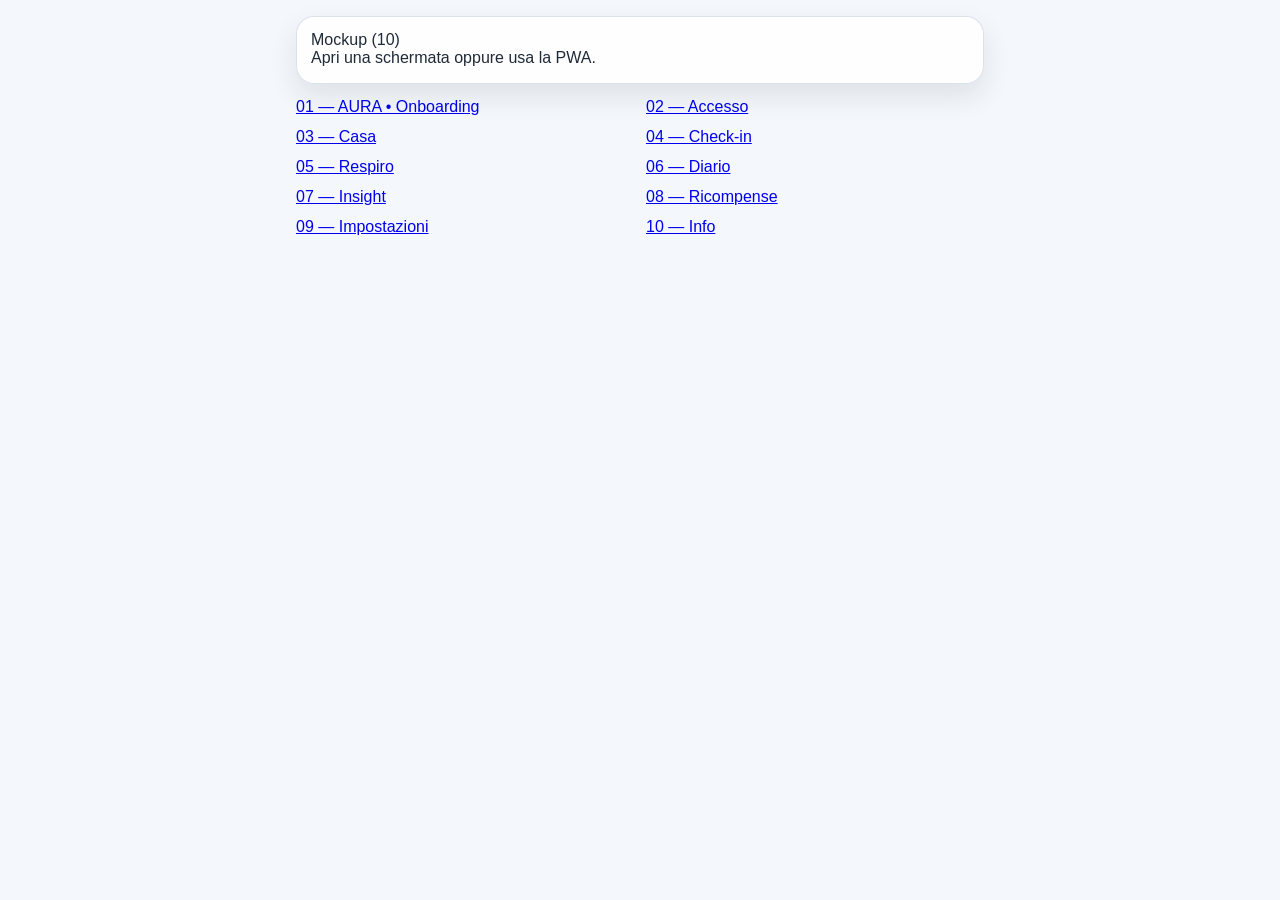
<file: screens/index.html>
<!doctype html><html lang="it"><head>
<meta charset="utf-8"/><meta name="viewport" content="width=device-width,initial-scale=1"/>
<link rel="stylesheet" href="../styles.css"/><title>Mockup • AURA</title></head>
<body><div style="max-width:720px;margin:0 auto;padding:16px 16px 40px;">
<div class="card"><div class="h1">Mockup (10)</div><div class="p">Apri una schermata oppure usa la PWA.</div></div>
<div class="grid2">
<a class="btn" href="01_onboarding.html">01 — AURA • Onboarding</a>
<a class="btn" href="02_login.html">02 — Accesso</a>
<a class="btn" href="03_home.html">03 — Casa</a>
<a class="btn" href="04_checkin.html">04 — Check‑in</a>
<a class="btn" href="05_breath.html">05 — Respiro</a>
<a class="btn" href="06_journal.html">06 — Diario</a>
<a class="btn" href="07_insights.html">07 — Insight</a>
<a class="btn" href="08_rewards.html">08 — Ricompense</a>
<a class="btn" href="09_settings.html">09 — Impostazioni</a>
<a class="btn" href="10_profile.html">10 — Info</a>
</div>
</div></body></html>
</file>
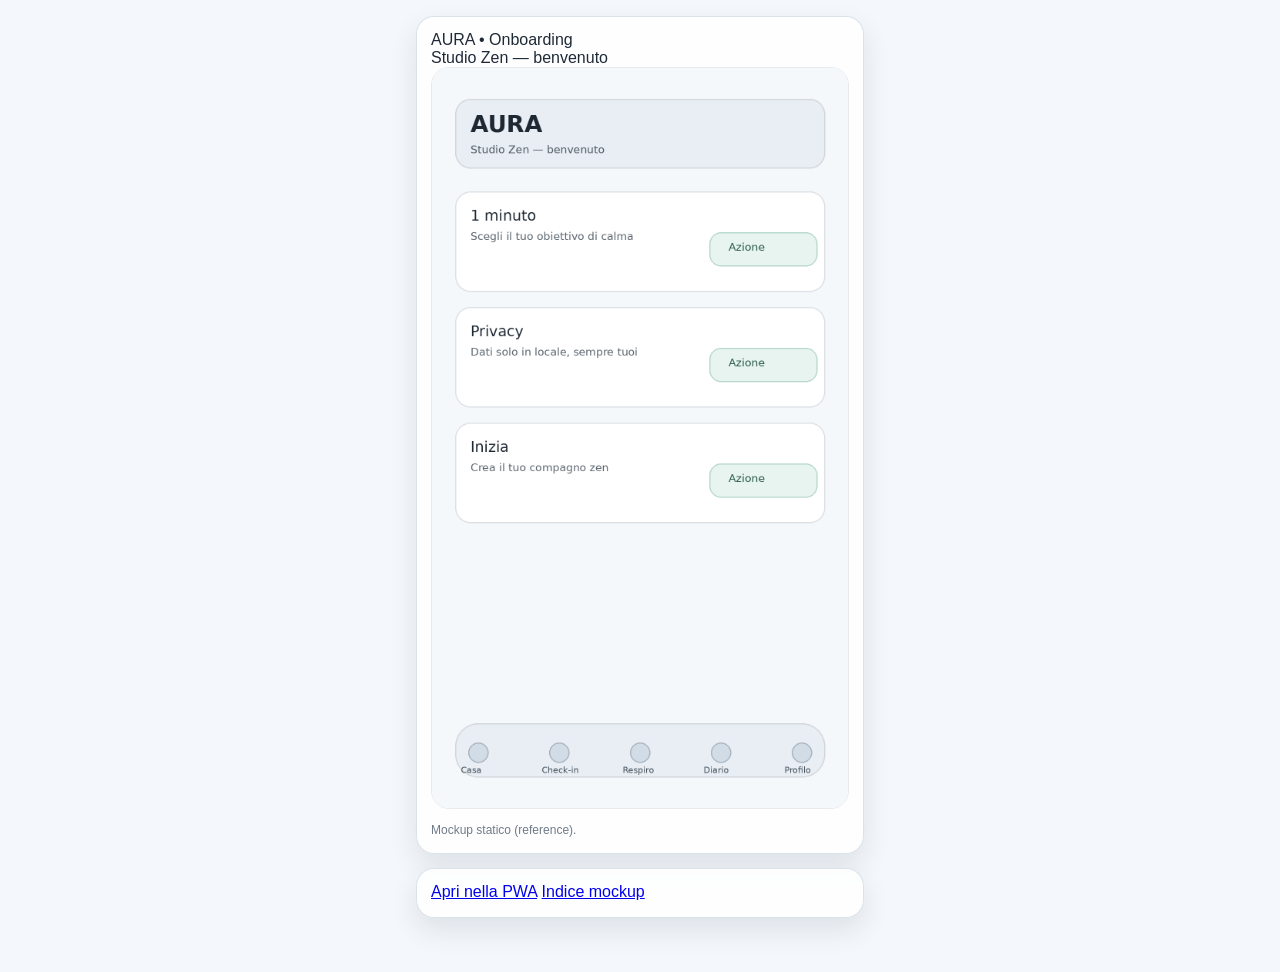
<file: screens/01_onboarding.html>
<!doctype html>
<html lang="it">
<head>
<meta charset="utf-8"/>
<meta name="viewport" content="width=device-width,initial-scale=1,viewport-fit=cover"/>
<link rel="stylesheet" href="../styles.css"/>
<title>AURA • Onboarding • AURA</title>
</head>
<body>
  <div style="max-width:480px;margin:0 auto;padding:16px 16px 40px;">
    <div class="card">
      <div class="h1">AURA • Onboarding</div>
      <div class="p">Studio Zen — benvenuto</div>
      <img src="../assets/mockups/01_onboarding.png" alt="AURA • Onboarding" style="width:100%;border-radius:18px;border:1px solid rgba(229,231,235,.9);"/>
      <div class="small" style="margin-top:10px;">Mockup statico (reference).</div>
    </div>
    <div class="card">
      <a class="btn" href="../index.html#/">Apri nella PWA</a>
      <a class="btn" style="margin-top:10px;" href="./index.html">Indice mockup</a>
    </div>
  </div>
</body>
</html>
</file>
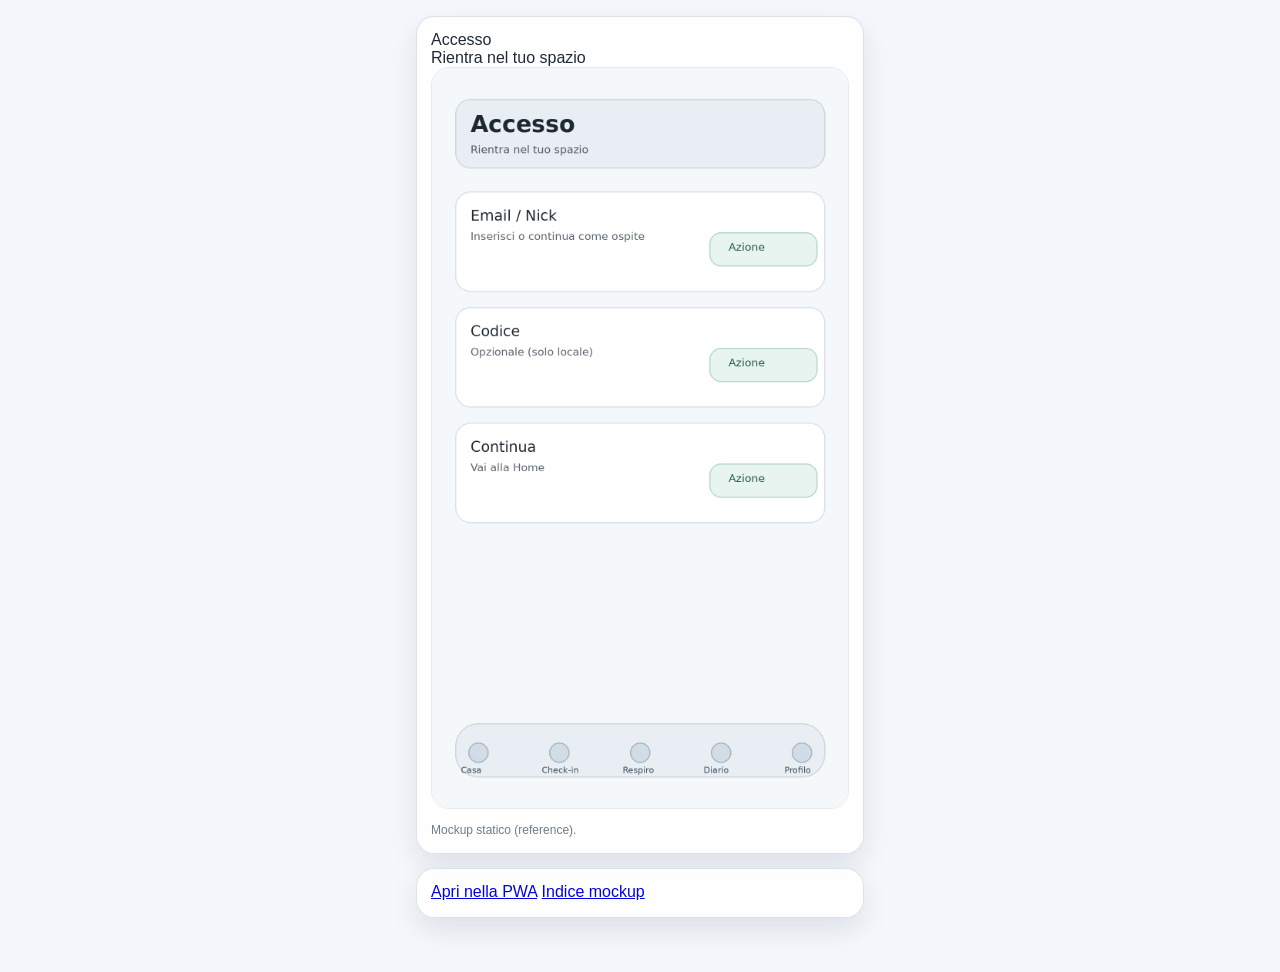
<file: screens/02_login.html>
<!doctype html>
<html lang="it">
<head>
<meta charset="utf-8"/>
<meta name="viewport" content="width=device-width,initial-scale=1,viewport-fit=cover"/>
<link rel="stylesheet" href="../styles.css"/>
<title>Accesso • AURA</title>
</head>
<body>
  <div style="max-width:480px;margin:0 auto;padding:16px 16px 40px;">
    <div class="card">
      <div class="h1">Accesso</div>
      <div class="p">Rientra nel tuo spazio</div>
      <img src="../assets/mockups/02_login.png" alt="Accesso" style="width:100%;border-radius:18px;border:1px solid rgba(229,231,235,.9);"/>
      <div class="small" style="margin-top:10px;">Mockup statico (reference).</div>
    </div>
    <div class="card">
      <a class="btn" href="../index.html#/login">Apri nella PWA</a>
      <a class="btn" style="margin-top:10px;" href="./index.html">Indice mockup</a>
    </div>
  </div>
</body>
</html>
</file>
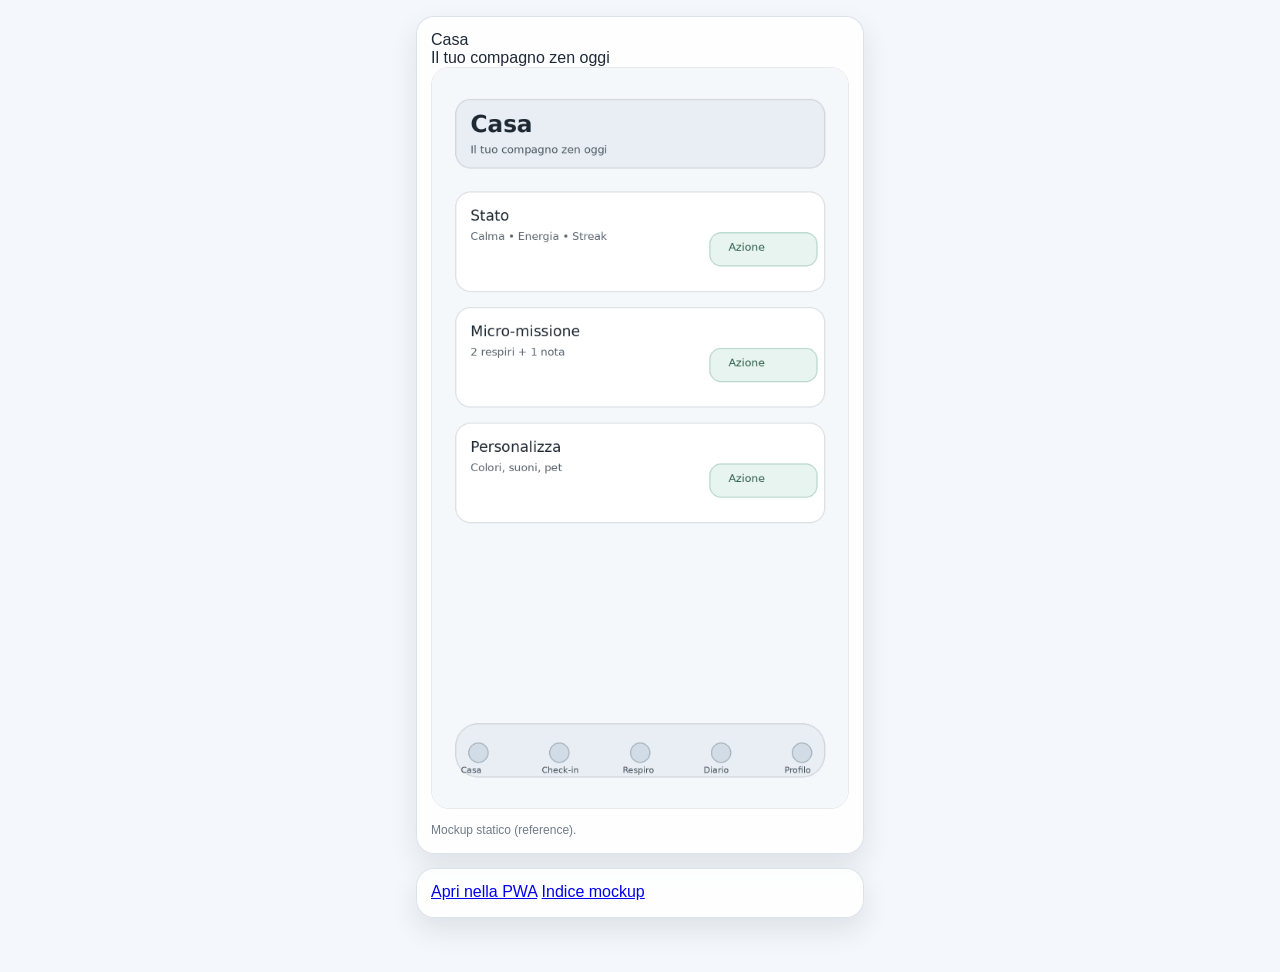
<file: screens/03_home.html>
<!doctype html>
<html lang="it">
<head>
<meta charset="utf-8"/>
<meta name="viewport" content="width=device-width,initial-scale=1,viewport-fit=cover"/>
<link rel="stylesheet" href="../styles.css"/>
<title>Casa • AURA</title>
</head>
<body>
  <div style="max-width:480px;margin:0 auto;padding:16px 16px 40px;">
    <div class="card">
      <div class="h1">Casa</div>
      <div class="p">Il tuo compagno zen oggi</div>
      <img src="../assets/mockups/03_home_pet.png" alt="Casa" style="width:100%;border-radius:18px;border:1px solid rgba(229,231,235,.9);"/>
      <div class="small" style="margin-top:10px;">Mockup statico (reference).</div>
    </div>
    <div class="card">
      <a class="btn" href="../index.html#/home">Apri nella PWA</a>
      <a class="btn" style="margin-top:10px;" href="./index.html">Indice mockup</a>
    </div>
  </div>
</body>
</html>
</file>
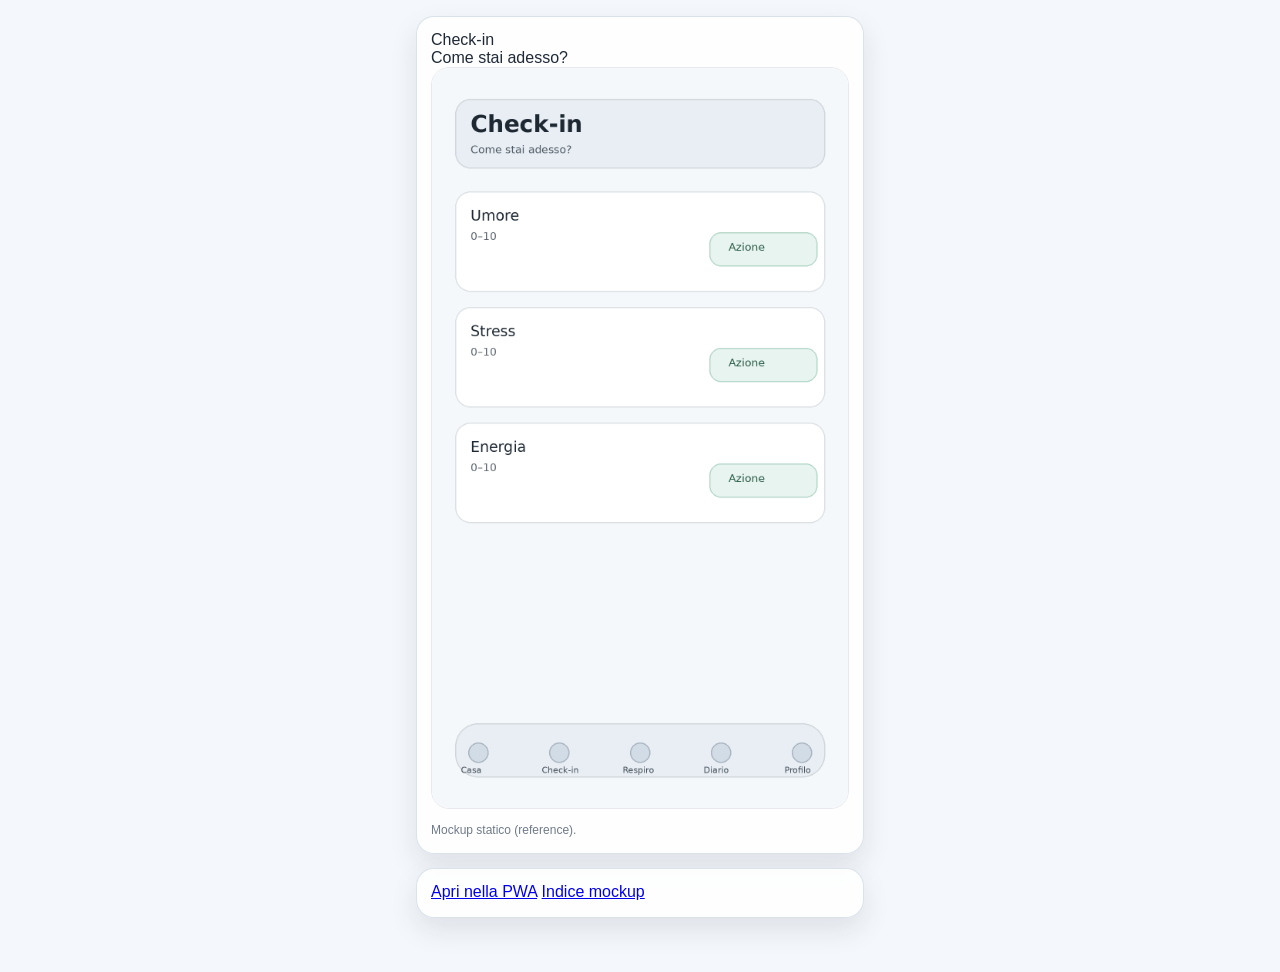
<file: screens/04_checkin.html>
<!doctype html>
<html lang="it">
<head>
<meta charset="utf-8"/>
<meta name="viewport" content="width=device-width,initial-scale=1,viewport-fit=cover"/>
<link rel="stylesheet" href="../styles.css"/>
<title>Check‑in • AURA</title>
</head>
<body>
  <div style="max-width:480px;margin:0 auto;padding:16px 16px 40px;">
    <div class="card">
      <div class="h1">Check‑in</div>
      <div class="p">Come stai adesso?</div>
      <img src="../assets/mockups/04_checkin.png" alt="Check‑in" style="width:100%;border-radius:18px;border:1px solid rgba(229,231,235,.9);"/>
      <div class="small" style="margin-top:10px;">Mockup statico (reference).</div>
    </div>
    <div class="card">
      <a class="btn" href="../index.html#/checkin">Apri nella PWA</a>
      <a class="btn" style="margin-top:10px;" href="./index.html">Indice mockup</a>
    </div>
  </div>
</body>
</html>
</file>
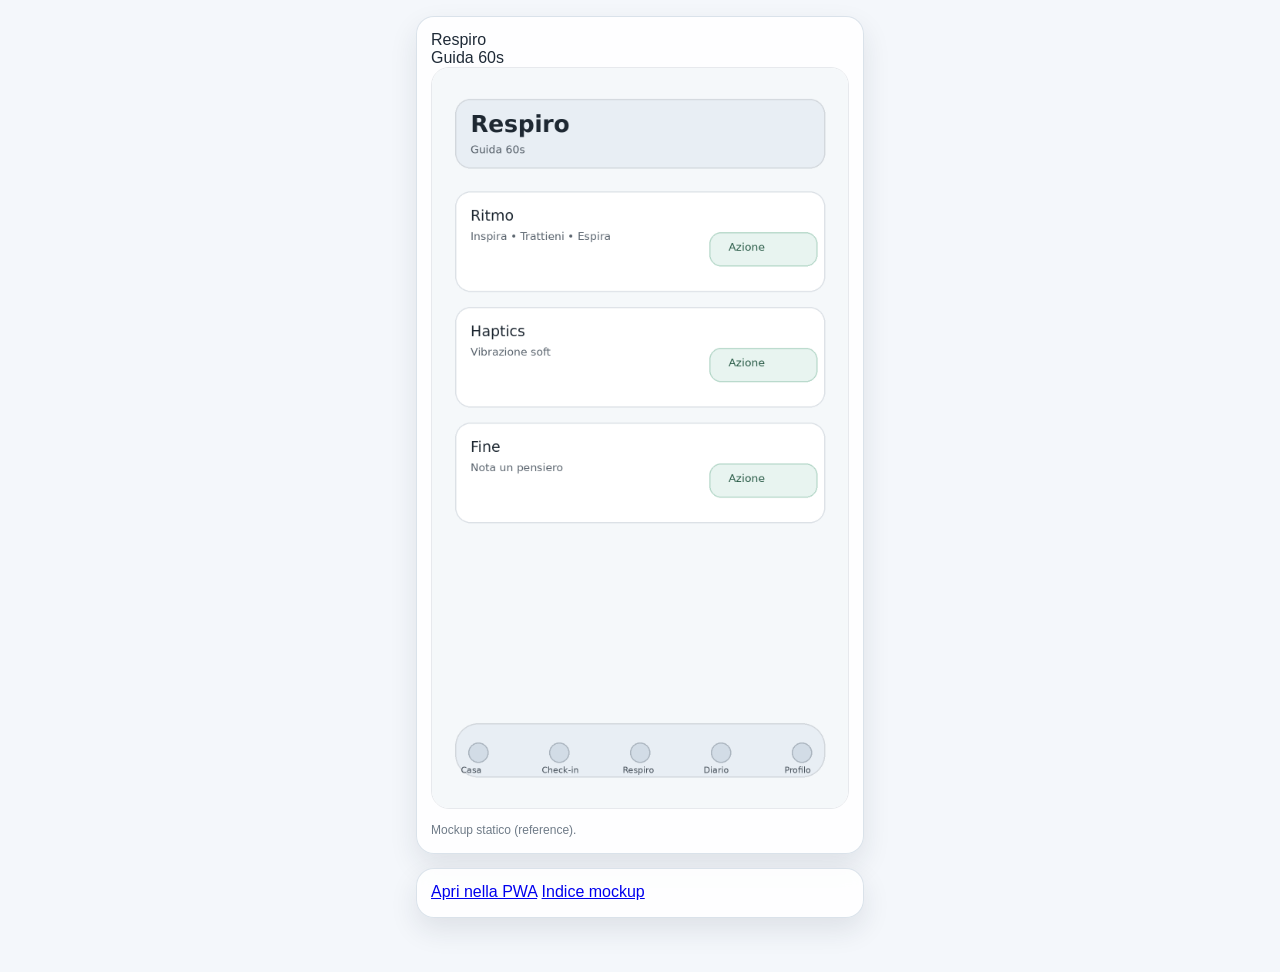
<file: screens/05_breath.html>
<!doctype html>
<html lang="it">
<head>
<meta charset="utf-8"/>
<meta name="viewport" content="width=device-width,initial-scale=1,viewport-fit=cover"/>
<link rel="stylesheet" href="../styles.css"/>
<title>Respiro • AURA</title>
</head>
<body>
  <div style="max-width:480px;margin:0 auto;padding:16px 16px 40px;">
    <div class="card">
      <div class="h1">Respiro</div>
      <div class="p">Guida 60s</div>
      <img src="../assets/mockups/05_breathing.png" alt="Respiro" style="width:100%;border-radius:18px;border:1px solid rgba(229,231,235,.9);"/>
      <div class="small" style="margin-top:10px;">Mockup statico (reference).</div>
    </div>
    <div class="card">
      <a class="btn" href="../index.html#/breath">Apri nella PWA</a>
      <a class="btn" style="margin-top:10px;" href="./index.html">Indice mockup</a>
    </div>
  </div>
</body>
</html>
</file>
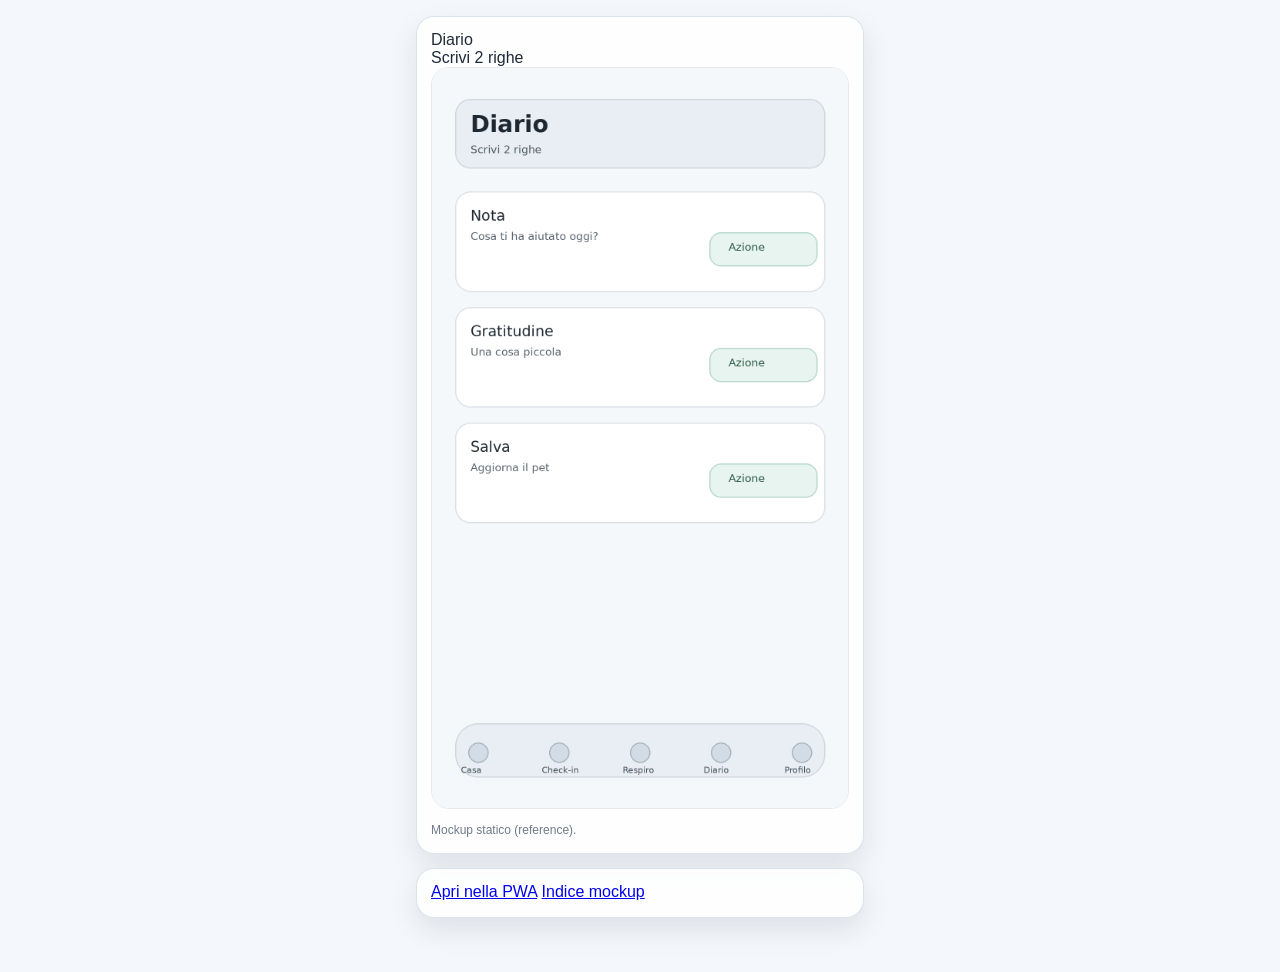
<file: screens/06_journal.html>
<!doctype html>
<html lang="it">
<head>
<meta charset="utf-8"/>
<meta name="viewport" content="width=device-width,initial-scale=1,viewport-fit=cover"/>
<link rel="stylesheet" href="../styles.css"/>
<title>Diario • AURA</title>
</head>
<body>
  <div style="max-width:480px;margin:0 auto;padding:16px 16px 40px;">
    <div class="card">
      <div class="h1">Diario</div>
      <div class="p">Scrivi 2 righe</div>
      <img src="../assets/mockups/06_journal.png" alt="Diario" style="width:100%;border-radius:18px;border:1px solid rgba(229,231,235,.9);"/>
      <div class="small" style="margin-top:10px;">Mockup statico (reference).</div>
    </div>
    <div class="card">
      <a class="btn" href="../index.html#/journal">Apri nella PWA</a>
      <a class="btn" style="margin-top:10px;" href="./index.html">Indice mockup</a>
    </div>
  </div>
</body>
</html>
</file>
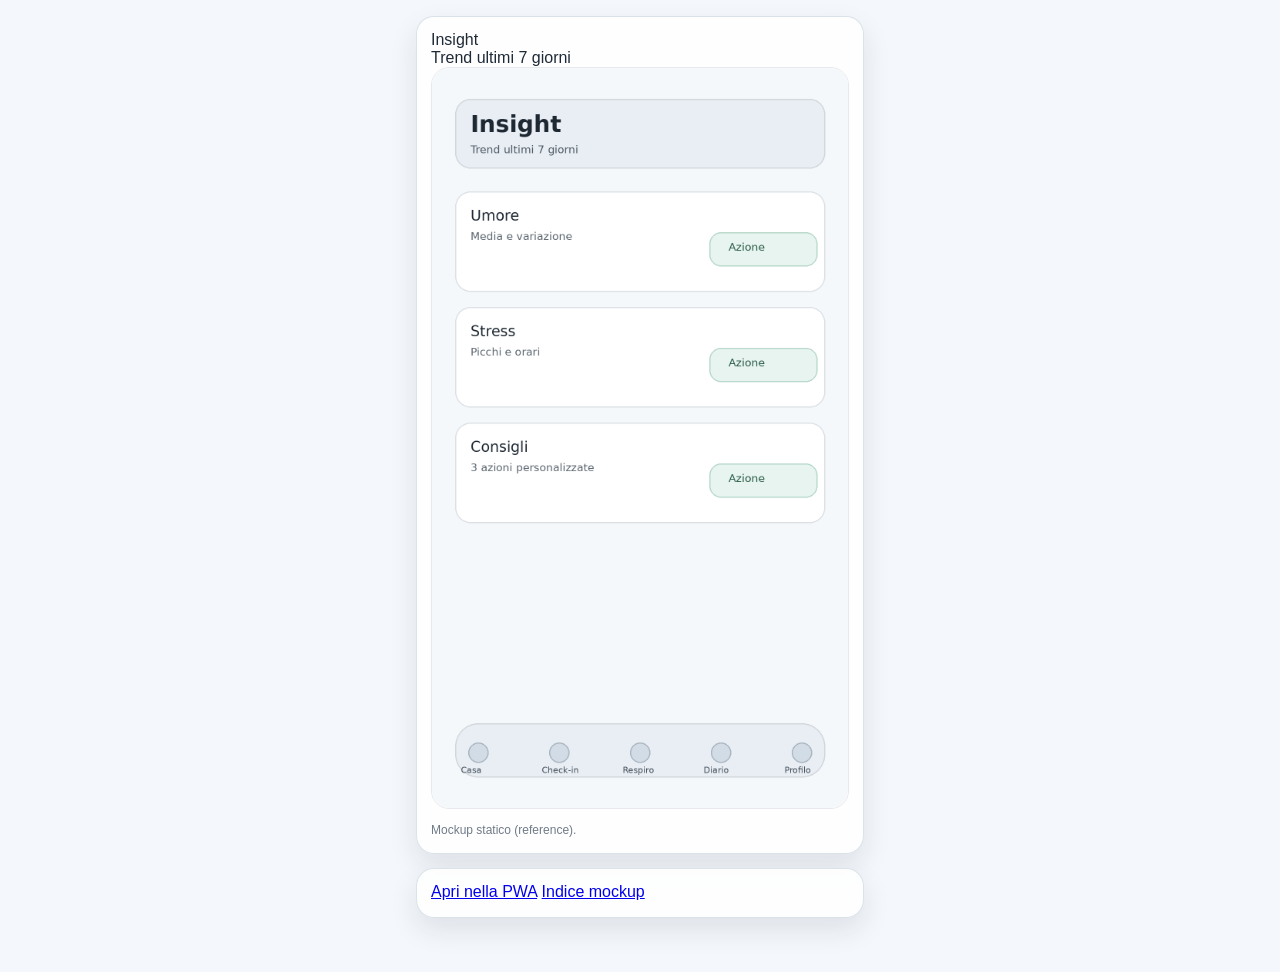
<file: screens/07_insights.html>
<!doctype html>
<html lang="it">
<head>
<meta charset="utf-8"/>
<meta name="viewport" content="width=device-width,initial-scale=1,viewport-fit=cover"/>
<link rel="stylesheet" href="../styles.css"/>
<title>Insight • AURA</title>
</head>
<body>
  <div style="max-width:480px;margin:0 auto;padding:16px 16px 40px;">
    <div class="card">
      <div class="h1">Insight</div>
      <div class="p">Trend ultimi 7 giorni</div>
      <img src="../assets/mockups/07_insights.png" alt="Insight" style="width:100%;border-radius:18px;border:1px solid rgba(229,231,235,.9);"/>
      <div class="small" style="margin-top:10px;">Mockup statico (reference).</div>
    </div>
    <div class="card">
      <a class="btn" href="../index.html#/insights">Apri nella PWA</a>
      <a class="btn" style="margin-top:10px;" href="./index.html">Indice mockup</a>
    </div>
  </div>
</body>
</html>
</file>
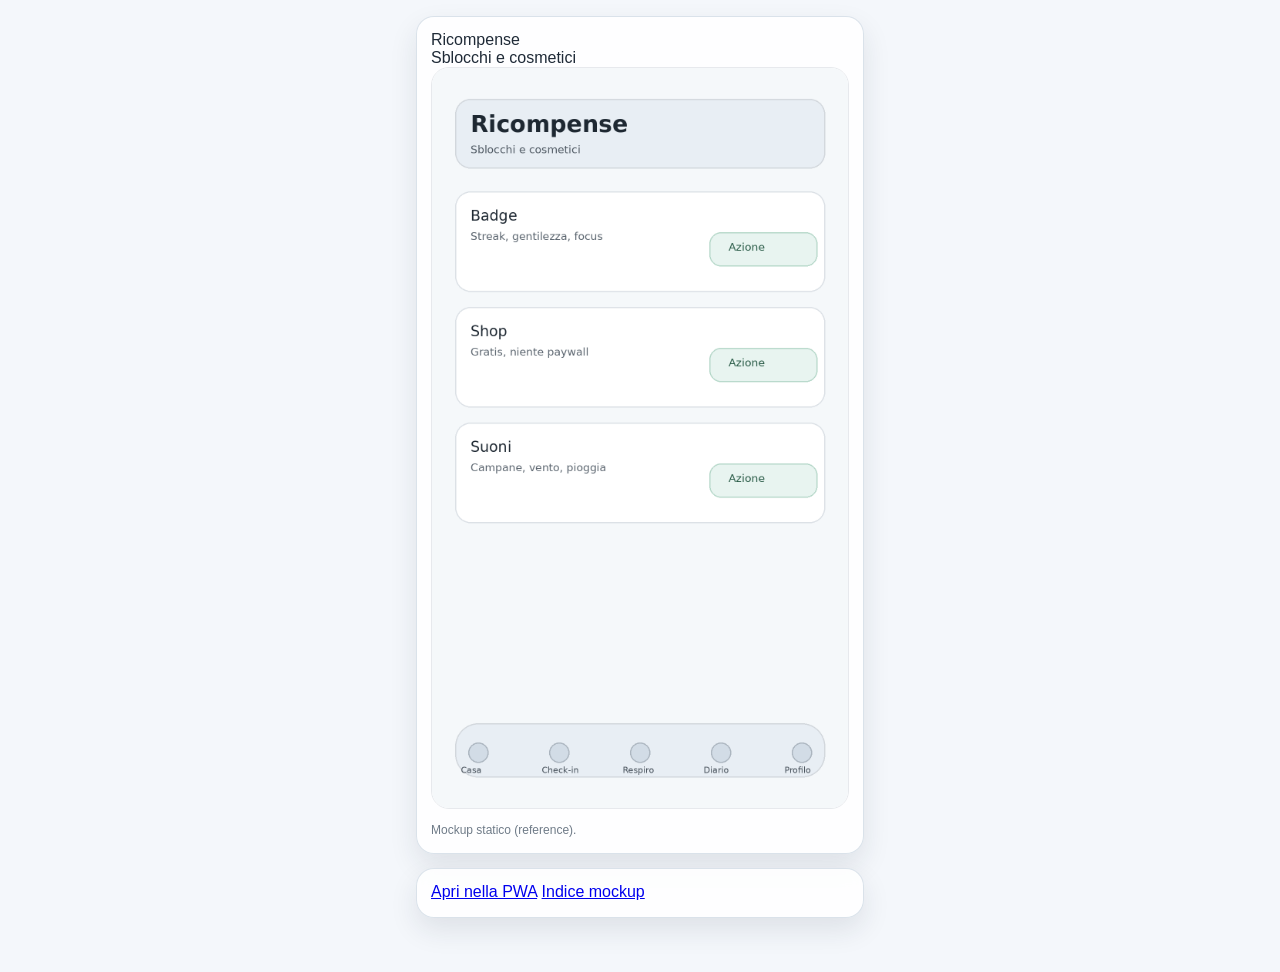
<file: screens/08_rewards.html>
<!doctype html>
<html lang="it">
<head>
<meta charset="utf-8"/>
<meta name="viewport" content="width=device-width,initial-scale=1,viewport-fit=cover"/>
<link rel="stylesheet" href="../styles.css"/>
<title>Ricompense • AURA</title>
</head>
<body>
  <div style="max-width:480px;margin:0 auto;padding:16px 16px 40px;">
    <div class="card">
      <div class="h1">Ricompense</div>
      <div class="p">Sblocchi e cosmetici</div>
      <img src="../assets/mockups/08_rewards.png" alt="Ricompense" style="width:100%;border-radius:18px;border:1px solid rgba(229,231,235,.9);"/>
      <div class="small" style="margin-top:10px;">Mockup statico (reference).</div>
    </div>
    <div class="card">
      <a class="btn" href="../index.html#/rewards">Apri nella PWA</a>
      <a class="btn" style="margin-top:10px;" href="./index.html">Indice mockup</a>
    </div>
  </div>
</body>
</html>
</file>
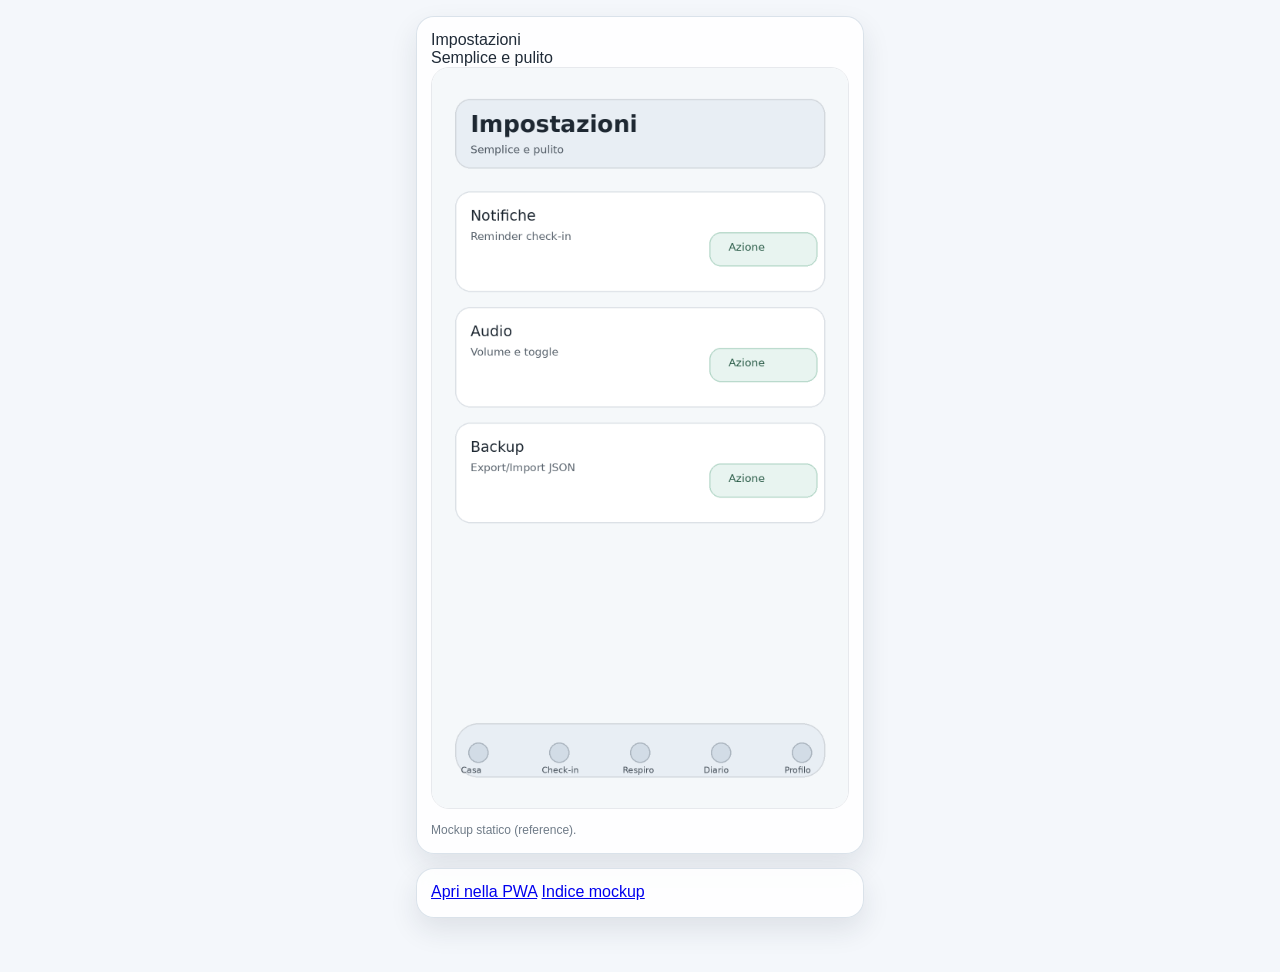
<file: screens/09_settings.html>
<!doctype html>
<html lang="it">
<head>
<meta charset="utf-8"/>
<meta name="viewport" content="width=device-width,initial-scale=1,viewport-fit=cover"/>
<link rel="stylesheet" href="../styles.css"/>
<title>Impostazioni • AURA</title>
</head>
<body>
  <div style="max-width:480px;margin:0 auto;padding:16px 16px 40px;">
    <div class="card">
      <div class="h1">Impostazioni</div>
      <div class="p">Semplice e pulito</div>
      <img src="../assets/mockups/09_settings.png" alt="Impostazioni" style="width:100%;border-radius:18px;border:1px solid rgba(229,231,235,.9);"/>
      <div class="small" style="margin-top:10px;">Mockup statico (reference).</div>
    </div>
    <div class="card">
      <a class="btn" href="../index.html#/settings">Apri nella PWA</a>
      <a class="btn" style="margin-top:10px;" href="./index.html">Indice mockup</a>
    </div>
  </div>
</body>
</html>
</file>
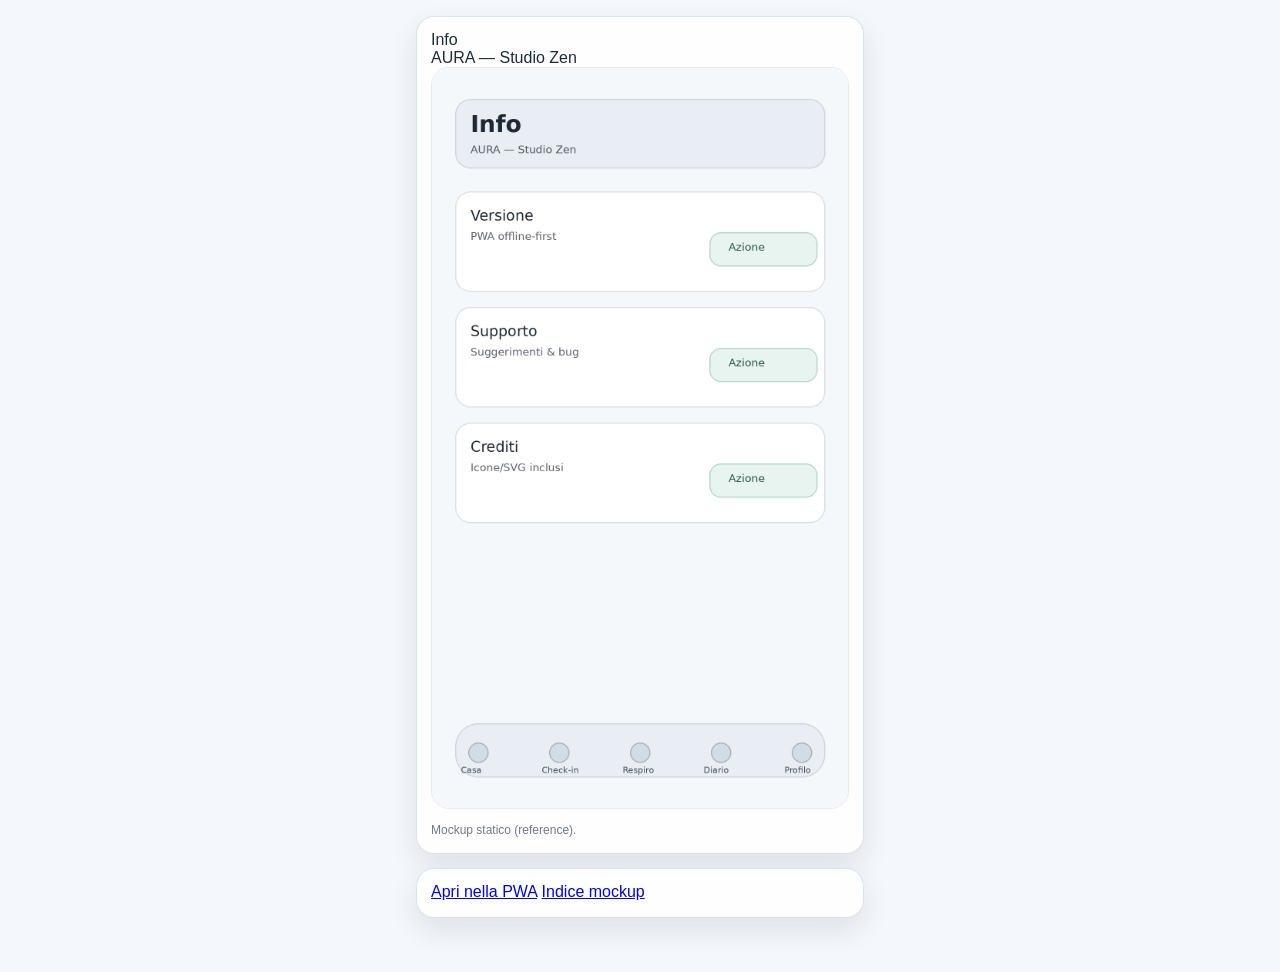
<file: screens/10_profile.html>
<!doctype html>
<html lang="it">
<head>
<meta charset="utf-8"/>
<meta name="viewport" content="width=device-width,initial-scale=1,viewport-fit=cover"/>
<link rel="stylesheet" href="../styles.css"/>
<title>Info • AURA</title>
</head>
<body>
  <div style="max-width:480px;margin:0 auto;padding:16px 16px 40px;">
    <div class="card">
      <div class="h1">Info</div>
      <div class="p">AURA — Studio Zen</div>
      <img src="../assets/mockups/10_about.png" alt="Info" style="width:100%;border-radius:18px;border:1px solid rgba(229,231,235,.9);"/>
      <div class="small" style="margin-top:10px;">Mockup statico (reference).</div>
    </div>
    <div class="card">
      <a class="btn" href="../index.html#/profile">Apri nella PWA</a>
      <a class="btn" style="margin-top:10px;" href="./index.html">Indice mockup</a>
    </div>
  </div>
</body>
</html>
</file>
<file: styles.css>
/* AURA - Studio Zen, minimal glassmorphism */
:root{
  --bg:#f4f7fb;
  --card: rgba(255,255,255,.86);
  --ink:#1f2a37;
  --muted:#6f7b88;
  --accent-soft:#95d5b2;
  --accent:#6fbf9f;
  --accent-strong:#4fa57f;
  --line: rgba(214,223,232,.9);
  --shadow: 0 12px 28px rgba(31,42,55,.10);
  --r:18px;
  --font-ui: "Optima", "Candara", "Trebuchet MS", sans-serif;
  --font-title: "Palatino Linotype", "Book Antiqua", "Georgia", serif;
}
*{box-sizing:border-box}
html,body{height:100%}
body{
  margin:0;
  font-family: var(--font-ui);
  color:var(--ink);
  background: var(--bg);
  background-attachment: fixed;
}
body[data-bg="mist"]{
  background-image:
    radial-gradient(circle at 12% 10%, rgba(149,213,178,.28), transparent 40%),
    radial-gradient(circle at 80% 0%, rgba(82,183,136,.18), transparent 35%),
    url("assets/bg.svg");
  background-size: auto, auto, cover;
}
body[data-bg="sky"]{
  background-image:
    radial-gradient(circle at 10% 10%, rgba(166,216,240,.35), transparent 45%),
    radial-gradient(circle at 90% 10%, rgba(120,183,216,.22), transparent 40%),
    url("assets/bg.svg");
  background-size: auto, auto, cover;
}
body[data-bg="sand"]{
  background-image:
    radial-gradient(circle at 12% 15%, rgba(247,212,154,.35), transparent 45%),
    radial-gradient(circle at 80% 0%, rgba(242,195,107,.22), transparent 40%),
    url("assets/bg.svg");
  background-size: auto, auto, cover;
}
body[data-bg="rose"]{
  background-image:
    radial-gradient(circle at 15% 10%, rgba(242,193,204,.35), transparent 45%),
    radial-gradient(circle at 80% 0%, rgba(200,143,160,.2), transparent 40%),
    url("assets/bg.svg");
  background-size: auto, auto, cover;
}
.app{
  min-height:100vh;
  max-width:440px;
  margin:0 auto;
  display:flex;
  flex-direction:column;
  padding: 16px 16px 100px;
}
.view{flex:1}
.card{
  background: var(--card);
  border:1px solid var(--line);
  border-radius: var(--r);
  box-shadow: var(--shadow);
  padding: 14px 14px 16px;
  margin-bottom: 14px;
  backdrop-filter: blur(8px);
}
.card.hero{
  position: relative;
  overflow: hidden;
}
.card.hero::after{
  content:"";
  position:absolute;
  right:-16px;
  top:-24px;
  width:120px;
  height:120px;
  background: url("assets/illustrations/orb.svg") no-repeat center/contain;
  opacity:0.6;
  pointer-events:none;
}
.card.wave{
  position: relative;
  overflow: hidden;
}
.card.wave::after{
  content:"";
  position:absolute;
  left:-20px;
  bottom:-10px;
  width:160px;
  height:60px;
  background: url("assets/illustrations/wave.svg") no-repeat left bottom/contain;
  opacity:0.5;
  pointer-events:none;
}
.screen-title{
  font-family: var(--font-title);
  font-size:24px;
  font-weight:700;
  margin:0 0 4px;
}
.screen-sub{
  margin:0;
  color:var(--muted);
  font-size:13px;
}
.card-row{
  display:flex;
  align-items:flex-start;
  gap:12px;
  justify-content:space-between;
}
.card-title{
  font-size:16px;
  font-weight:700;
  margin:0 0 4px;
}
.card-sub{
  margin:0;
  color:var(--muted);
  font-size:12px;
}
.pill-btn{
  border:1px solid rgba(100, 170, 130, .35);
  background: rgba(134, 202, 170, .25);
  color:#25523f;
  border-radius: 999px;
  padding:6px 12px;
  font-size:12px;
  font-weight:700;
  cursor:pointer;
}
.pill-btn.primary{
  background: linear-gradient(135deg, var(--accent-soft), var(--accent));
  border-color: var(--accent-strong);
}
.pill-btn.ghost{
  background: rgba(255,255,255,.6);
  border-color: var(--line);
  color:var(--ink);
}
.btn-block{
  display:block;
  width:100%;
  padding:12px 14px;
  border-radius:16px;
  border:1px solid var(--line);
  background: rgba(255,255,255,.9);
  font-weight:700;
  cursor:pointer;
}
.btn-block.primary{
  background: linear-gradient(135deg, var(--accent-soft), var(--accent-strong));
  color:#0e1c14;
  border-color: var(--accent-strong);
}
.row{display:flex; align-items:center; gap:10px}
.grid2{display:grid; grid-template-columns:1fr 1fr; gap:12px}
.kpi{
  padding:10px 12px;
  border-radius:16px;
  border:1px solid rgba(214,223,232,.9);
  background: rgba(255,255,255,.7);
}
.kpi .k{font-size:11px; color:var(--muted)}
.kpi .v{font-size:18px; font-weight:800; margin-top:4px}
.petWrap{display:flex; gap:12px; align-items:center; margin-top:8px}
.pet{
  width:100px; height:100px;
  border-radius:26px;
  background: rgba(255,255,255,.7);
  border:1px solid rgba(214,223,232,.9);
  display:flex; align-items:center; justify-content:center;
  position:relative;
  overflow:hidden;
  transition: transform .3s ease, box-shadow .3s ease;
  animation: float 4.5s ease-in-out infinite;
}
.pet img{width:80px; height:80px; transition: transform .3s ease}
.pet .pet-face{
  position:absolute;
  top:36px;
  left:0;
  right:0;
  height:34px;
  pointer-events:none;
}
.pet .eye{
  position:absolute;
  width:8px;
  height:10px;
  background:#2f3e46;
  border-radius:8px;
  top:4px;
  animation: blink 4s infinite;
}
.pet .eye.left{left:36px}
.pet .eye.right{right:36px}
.pet .cheek{
  position:absolute;
  width:10px;
  height:8px;
  border-radius:999px;
  background: rgba(255, 202, 212, .8);
  top:16px;
  opacity:.7;
}
.pet .cheek.left{left:28px}
.pet .cheek.right{right:28px}
.pet .mouth{
  position:absolute;
  left:0; right:0;
  margin:0 auto;
  top:18px;
  width:18px;
  height:8px;
  border:2px solid #2f3e46;
  border-top:none;
  border-radius:0 0 12px 12px;
}
.pet[data-expression="happy"] .mouth{
  width:20px;
  height:10px;
  border-radius:0 0 16px 16px;
}
.pet[data-expression="sad"] .mouth{
  top:22px;
  border-top:2px solid #2f3e46;
  border-bottom:none;
  border-radius:16px 16px 0 0;
}
.pet[data-expression="tired"] .eye{
  height:4px;
  top:8px;
  border-radius:6px;
}
.pet[data-energy="low"]{
  transform: translateY(2px) scale(.98);
}
.pet .pet-glow{
  position:absolute;
  inset:6px;
  border-radius:22px;
  background: radial-gradient(circle at 30% 20%, rgba(255,255,255,.8), transparent 45%);
  opacity:.55;
  mix-blend-mode: screen;
}
.pet.is-petted{
  transform: translateY(-2px) scale(1.05);
  box-shadow: 0 14px 26px rgba(79,165,127,.2);
}
.pet.is-petted img{transform: scale(1.03)}
.pet[data-accessory="halo"]::after{
  content:"";
  position:absolute;
  top:6px;
  left:50%;
  width:34px;
  height:12px;
  transform: translateX(-50%);
  border:2px solid rgba(246,224,122,.9);
  border-radius:999px;
  box-shadow: 0 0 12px rgba(246,224,122,.6);
}
.pet[data-accessory="star"]::after{
  content:"";
  position:absolute;
  top:8px;
  right:10px;
  width:12px;
  height:12px;
  background: radial-gradient(circle, rgba(255,234,182,.95), rgba(246,224,122,.7));
  clip-path: polygon(50% 0%, 61% 35%, 98% 35%, 68% 57%, 78% 92%, 50% 70%, 22% 92%, 32% 57%, 2% 35%, 39% 35%);
  opacity:.9;
}
.pet.tiny{
  width:56px;
  height:56px;
  border-radius:16px;
  animation: none;
}
.pet.tiny img{width:44px; height:44px}
.pet.locked img{filter: grayscale(1) opacity(0.45)}
.petRow{display:flex; gap:8px; flex-wrap:wrap}
.chip-row{display:flex; flex-wrap:wrap; gap:8px; margin-top:10px}
.chip{
  border:1px solid var(--line);
  padding:6px 10px;
  border-radius:999px;
  font-size:12px;
  background: rgba(255,255,255,.8);
  cursor:pointer;
}
.chip.active{
  border-color: rgba(79,165,127,.55);
  background: rgba(149,213,178,.45);
}
.field{margin-top:10px}
label{display:block; font-size:12px; color:var(--muted); margin:0 0 6px}
input[type="text"], textarea{
  width:100%;
  border-radius:14px;
  border:1px solid var(--line);
  padding:12px;
  background: rgba(255,255,255,.9);
  outline:none;
  font-family: var(--font-ui);
}
textarea{min-height:100px; resize:vertical}
.rangeRow{
  display:flex;
  justify-content:space-between;
  font-size:12px;
  color:var(--muted);
  margin-top:6px;
}
input[type="range"]{width:100%}
.small{font-size:12px; color:var(--muted)}
.bottombar{
  position:fixed;
  left:10px; right:10px; bottom:10px;
  display:flex; justify-content:space-between;
  padding:8px 10px;
  border-radius:22px;
  background: rgba(246,248,251,.9);
  border:1px solid rgba(214,223,232,.85);
  backdrop-filter: blur(12px);
  box-shadow: 0 12px 24px rgba(31,42,55,.12);
}
.tab{
  flex:1;
  display:flex;
  flex-direction:column;
  align-items:center;
  gap:4px;
  text-decoration:none;
  color:var(--muted);
  font-size:11px;
  padding:8px 0;
  border-radius:16px;
}
.tab-icon{
  width:14px; height:14px;
  border-radius:50%;
  border:1px solid rgba(160,173,185,.9);
  background-color: rgba(140,153,165,.9);
  mask-repeat: no-repeat;
  mask-position: center;
  mask-size: 12px 12px;
  -webkit-mask-repeat: no-repeat;
  -webkit-mask-position: center;
  -webkit-mask-size: 12px 12px;
}
.tab[data-icon="home"] .tab-icon{
  mask-image: url("assets/icons/home.svg");
  -webkit-mask-image: url("assets/icons/home.svg");
}
.tab[data-icon="checkin"] .tab-icon{
  mask-image: url("assets/icons/checkin.svg");
  -webkit-mask-image: url("assets/icons/checkin.svg");
}
.tab[data-icon="breath"] .tab-icon{
  mask-image: url("assets/icons/breath.svg");
  -webkit-mask-image: url("assets/icons/breath.svg");
}
.tab[data-icon="journal"] .tab-icon{
  mask-image: url("assets/icons/journal.svg");
  -webkit-mask-image: url("assets/icons/journal.svg");
}
.tab[data-icon="profile"] .tab-icon{
  mask-image: url("assets/icons/profile.svg");
  -webkit-mask-image: url("assets/icons/profile.svg");
}
.tab.active{
  color:var(--ink);
  background: rgba(255,255,255,.7);
  border:1px solid rgba(214,223,232,.9);
}
.tab.active .tab-icon{
  background-color: rgba(111,191,159,.9);
  border-color: rgba(79,165,127,.7);
}
.toast{
  position:fixed; left:50%; transform:translateX(-50%);
  bottom:110px;
  background: rgba(17,24,39,.92);
  color:white;
  padding:10px 12px;
  border-radius:14px;
  font-size:13px;
  opacity:0;
  pointer-events:none;
  transition:opacity .2s ease, transform .2s ease;
}
.toast.show{opacity:1; transform:translateX(-50%) translateY(-6px)}
button:focus-visible, a:focus-visible, input:focus-visible, textarea:focus-visible{
  outline:2px solid rgba(79,165,127,.6);
  outline-offset:2px;
}
.mockup{
  width:100%;
  border-radius:16px;
  border:1px solid rgba(214,223,232,.9);
  display:block;
}
@keyframes float{
  0%,100%{transform: translateY(0)}
  50%{transform: translateY(-4px)}
}
@keyframes blink{
  0%, 96%, 100%{transform: scaleY(1)}
  97%{transform: scaleY(0.15)}
}
</file>
